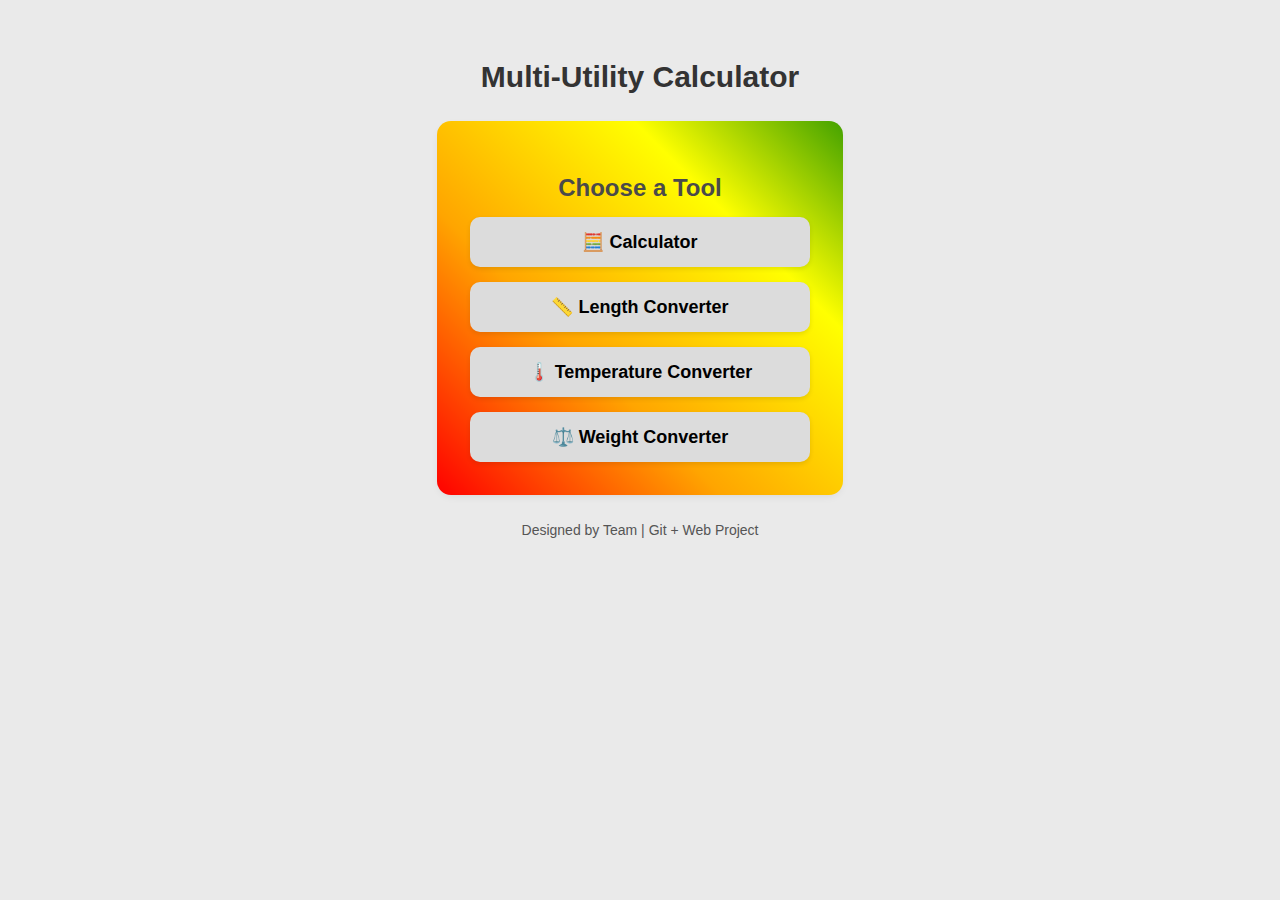
<file: index.html>
<!DOCTYPE html>
<html lang="en">
<head>
<meta charset="UTF-8">
<title> Multi-Utility Calculator </title>

<style>
body {
  font-family: Arial, sans-serif;
  text-align: center;
  background: #eaeaea;
  margin: 0;
  padding: 40px;
}

h1 {
  font-size: 30px;
  font-weight: bold;
  color: #333;
  margin-bottom: 30px;
}

.main-box {
  width: 340px;
  background: white;
  margin: 0 auto;
  padding: 30px;
  border-radius: 12px;
  box-shadow: 0 3px 10px rgba(0, 0, 0, 0.1);
  position: relative;
  z-index: 1;
}

.main-box::before {
  content: "";
  position: absolute;
  top: -3px;
  left: -3px;
  right: -3px;
  bottom: -3px;
  border-radius: 14px;
  background: linear-gradient(45deg, red, orange, yellow, green, blue, indigo, violet, red);
  background-size: 400%;
  z-index: -1;
  animation: moveColors 6s linear infinite;
}

@keyframes moveColors {
  0% { background-position: 0% 50%; }
  50% { background-position: 100% 50%; }
  100% { background-position: 0% 50%; }
}

.container {
  display: flex;
  flex-direction: column;
  gap: 15px;
  margin-top: 10px;
}

.btn {
  display: block;
  background: #dcdcdc;
  color: #000;
  padding: 14px;
  border-radius: 10px;
  text-decoration: none;
  font-size: 18px;
  font-weight: bold;
  box-shadow: 0 2px 5px rgba(0,0,0,0.1);
  transition: all 0.2s ease;
}

.btn:hover {
  background: #ffb347;
  color: white;
  transform: scale(1.03);
}

footer {
  margin-top: 30px;
  font-size: 14px;
  color: #555;
}
</style>
</head>

<body>
  <h1> Multi-Utility Calculator </h1>

  <div class="main-box">
    <h2 style="color:#4a4a4a; margin-bottom:15px;">Choose a Tool</h2>
    <div class="container">
      <a href="calci.html" class="btn">🧮 Calculator</a>
      <a href="length.html" class="btn">📏 Length Converter</a>
      <a href="temp.html" class="btn">🌡️ Temperature Converter</a>
      <a href="weight.html" class="btn">⚖️ Weight Converter</a>
    </div>
  </div>

  <footer>Designed by Team | Git + Web Project</footer>
</body>
</html>
</file>
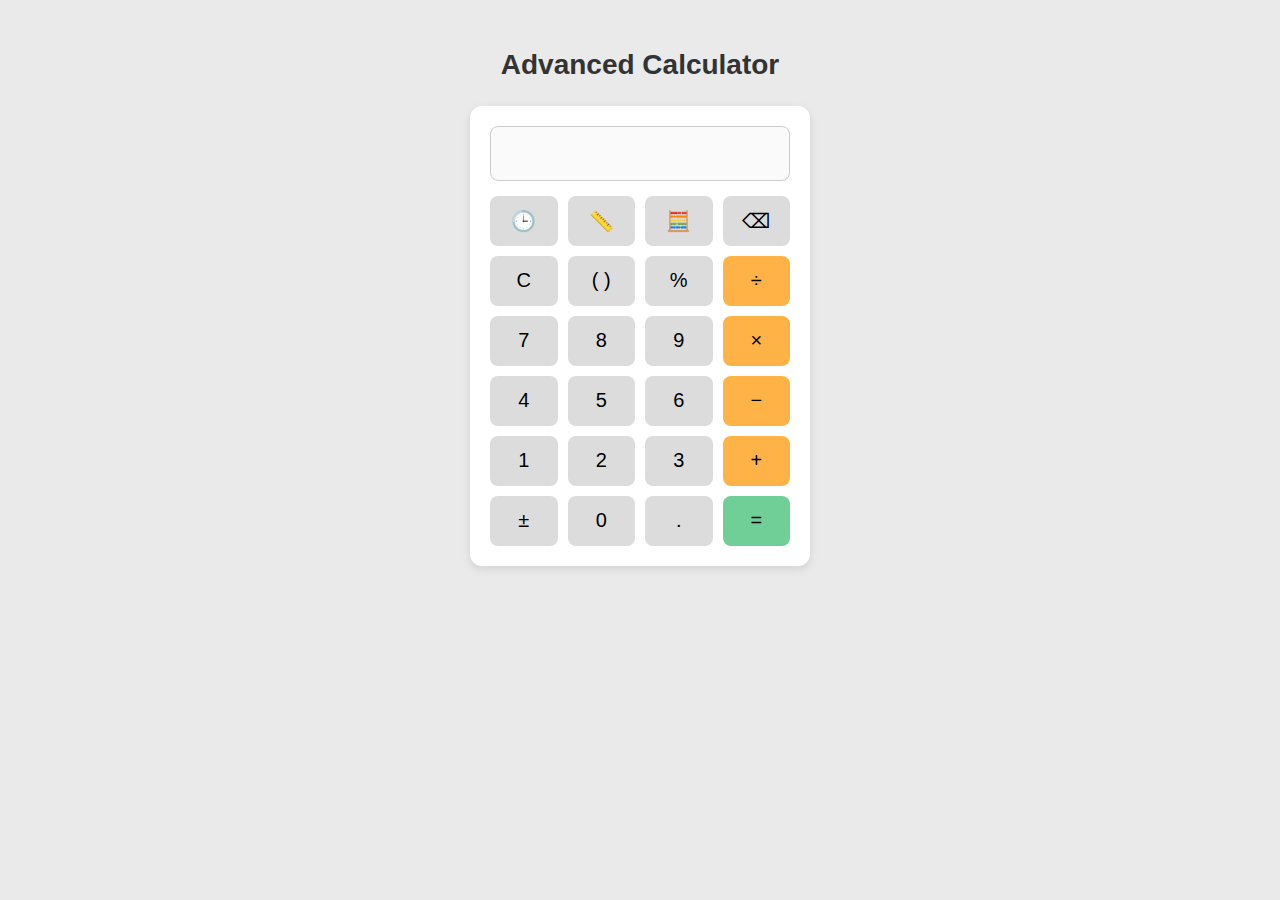
<file: calci.html>
<!DOCTYPE html>
<html lang="en">
<head>
    <meta charset="UTF-8">
    <title>Advanced Calculator</title>
    <link rel="stylesheet" href="css/style.css">

    <style>
        .calc-box {
            width: 300px;
            margin: auto;
            background: white;
            padding: 20px;
            border-radius: 12px;
        }

        #display {
            width: 100%;
            height: 55px;
            font-size: 26px;
            text-align: right;
            padding-right: 12px;
            margin-bottom: 15px;
            border-radius: 8px;
        }

        .row {
            display: grid;
            grid-template-columns: repeat(4, 1fr);
            gap: 10px;
            margin-top: 10px;
        }

        button {
            height: 50px;
            font-size: 20px;
            border-radius: 8px;
            border: none;
        }

        .top-btn {
            background: #dcdcdc;
        }

        .op {
            background: #ffb347;
        }

        .equal {
            background: #6fcf97;
        }
        /* HISTORY POPUP */
.history-popup {
    position: fixed;
    top: 20%;
    left: 50%;
    transform: translateX(-50%);
    width: 300px;
    height: 350px;
    background: white;
    border-radius: 12px;
    box-shadow: 0px 4px 15px rgba(0,0,0,0.2);
    padding: 15px;
    display: none; /* hidden by default */
    flex-direction: column;
    z-index: 999;
}

.history-header {
    font-size: 22px;
    font-weight: bold;
    margin-bottom: 10px;
    display: flex;
    justify-content: space-between;
}

.close-btn {
    background: rgb(255, 80, 80);
    border: none;
    padding: 5px 10px;
    border-radius: 6px;
    color: white;
    font-size: 16px;
}

.history-list {
    margin-top: 10px;
    height: 280px;
    overflow-y: auto;
    padding-right: 5px;
}

.history-item {
    padding: 8px;
    background: #f2f2f2;
    border-radius: 8px;
    margin-bottom: 8px;
    text-align: left;
    cursor: pointer;
    transition: 0.2s;
}

.history-item:hover {
    background: #ddd;
}

    </style>
</head>

<body>

    <h1>Advanced Calculator</h1>

    <div class="calc-box">

        <input type="text" id="display" disabled>

        <!-- Line 1 -->
        <div class="row">
            <button class="top-btn" onclick="openHistory()">🕒</button>
            <button class="top-btn" onclick="openUnitPopup()">📏</button>

            <button class="top-btn" onclick="toggleScientific()">🧮</button>
            <button class="top-btn" onclick="delChar()">⌫</button>
        </div>
<!-- SCIENTIFIC PANEL INSIDE CALC BOX -->
<div id="sciPanel" class="sci-panel">

    <div class="row sci-row">
        <button onclick="toggleDegRad()" id="degRadBtn">DEG</button>
        <button onclick="applyFunction('sqrt')">√x</button>
        <button onclick="applyFunction('abs')">|x|</button>
        <button onclick="pressConstant('pi')">π</button>
    </div>

    <div class="row sci-row">
        <button onclick="applyTrig('sin')">sin</button>
        <button onclick="applyTrig('cos')">cos</button>
        <button onclick="applyTrig('tan')">tan</button>
        <button onclick="pressConstant('e')">e</button>
    </div>

    <div class="row sci-row">
        <button onclick="applyFunction('ln')">ln</button>
        <button onclick="applyFunction('log')">log</button>
        <button onclick="applyFunction('inverse')">1/x</button>
    </div>

    <div class="row sci-row">
        <button onclick="applyFunction('exp')">eˣ</button>
        <button onclick="applyFunction('square')">x²</button>
        <button onclick="applyPower()">xʸ</button>
    </div>

</div>
        <!-- Line 2 -->
        <div class="row">
            <button onclick="clr()">C</button>
            <button onclick="pressBracket()">( )</button>
            <button onclick="press('%')">%</button>
            <button class="op" onclick="press('/')">÷</button>
        </div>

        <!-- Line 3 -->
        <div class="row">
            <button onclick="press('7')">7</button>
            <button onclick="press('8')">8</button>
            <button onclick="press('9')">9</button>
            <button class="op" onclick="press('*')">×</button>
        </div>

        <!-- Line 4 -->
        <div class="row">
            <button onclick="press('4')">4</button>
            <button onclick="press('5')">5</button>
            <button onclick="press('6')">6</button>
            <button class="op" onclick="press('-')">−</button>
        </div>

        <!-- Line 5 -->
        <div class="row">
            <button onclick="press('1')">1</button>
            <button onclick="press('2')">2</button>
            <button onclick="press('3')">3</button>
            <button class="op" onclick="press('+')">+</button>
        </div>

        <!-- Line 6 -->
        <div class="row">
            <button onclick="toggleSign()">±</button>
            <button onclick="press('0')">0</button>
            <button onclick="press('.')">.</button>
            <button class="equal" onclick="calculate()">=</button>
        </div>
        

    </div>
    <!-- HISTORY POPUP -->
<div id="historyPopup" class="history-popup">
    <div class="history-header">
        <span>History</span>
        <button class="close-btn" onclick="closeHistory()">✖</button>
    </div>

    <div id="historyList" class="history-list"></div>
</div>
<!-- UNIT CONVERTER POPUP -->
<div id="unitPopup" class="history-popup">
    <div class="history-header">
        <span>Select Converter</span>
        <button class="close-btn" onclick="closeUnitPopup()">✖</button>
    </div>

    <div class="unit-list">
        <button class="unit-btn" onclick="window.location.href='length.html'">Length Converter</button>
        <button class="unit-btn" onclick="window.location.href='weight.html'">Weight Converter</button>
        <button class="unit-btn" onclick="window.location.href='temp.html'">Temperature Converter</button>
    </div>
</div>

    <script src="js/calci.js"></script>

    <script>
        function delChar() {
            let text = document.getElementById("display").value;
            document.getElementById("display").value = text.slice(0, -1);
        }

        function toggleSign() {
            let val = document.getElementById("display").value;
            if (val.startsWith("-")) {
                document.getElementById("display").value = val.substring(1);
            } else {
                document.getElementById("display").value = "-" + val;
            }
        }
    </script>

</body>
</html>
</file>
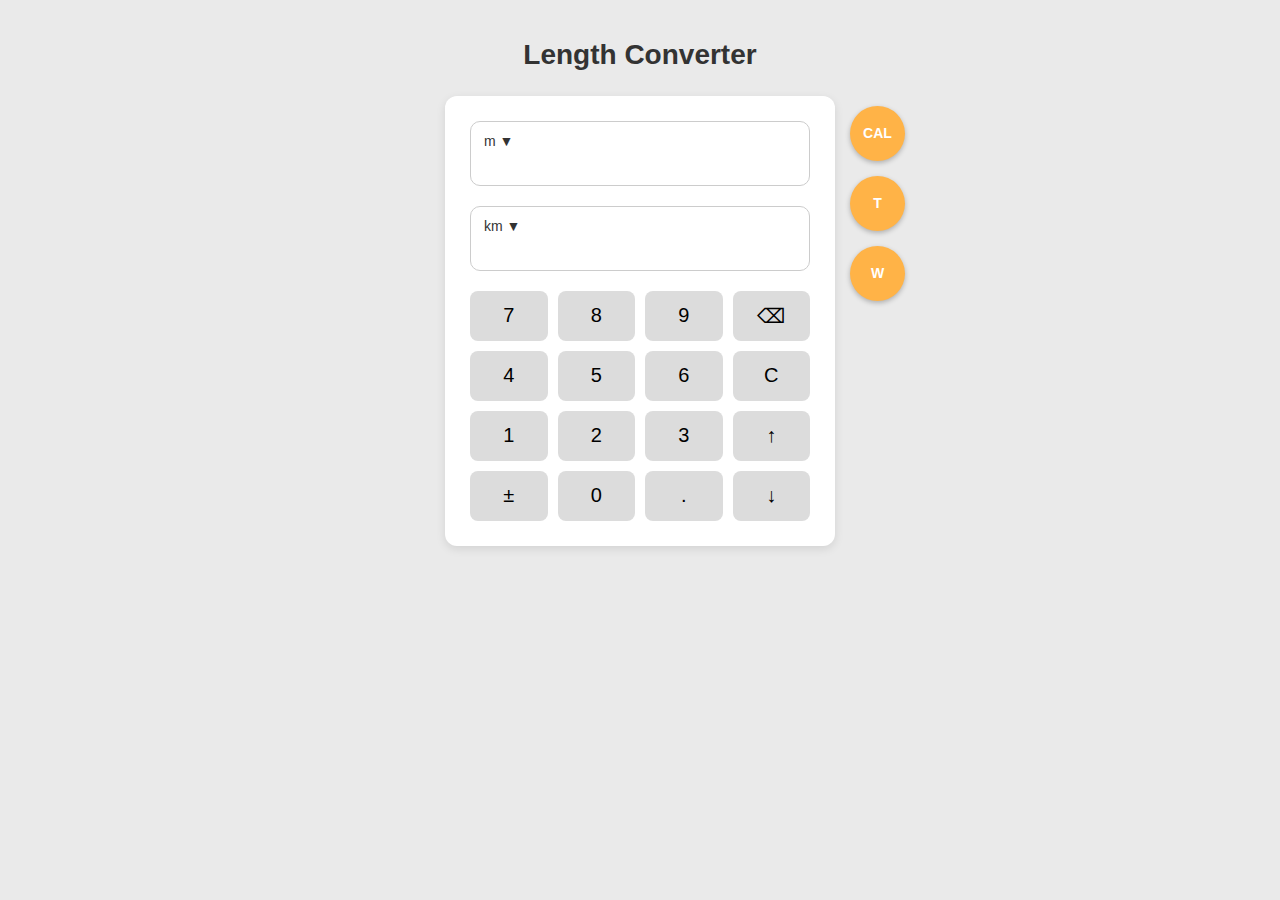
<file: length.html>
<!DOCTYPE html>
<html lang="en">
<head>
  <meta charset="UTF-8" />
  <title>Advanced Length Converter</title>
  <link rel="stylesheet" href="css/style.css" />
  <style>
    body {
    font-family: Arial, sans-serif;
    text-align: center;
    background: #eaeaea;
    margin: 0;
    padding: 20px;
  }

    h1 {
    margin-bottom: 25px;
  }

    .converter-container {
    position: relative;
    display: inline-block;
  }

  .converter-box {
    width: 340px;
    background: white;
    padding: 25px;
    border-radius: 12px;
    box-shadow: 0 3px 10px rgba(0, 0, 0, 0.1);
  }

  /* 🔹 Circular vertical nav buttons (ORANGE) */
  .side-buttons {
    position: absolute;
    top: 10px;
    right: -70px;
    display: flex;
    flex-direction: column;
    gap: 15px;
  }

  .side-buttons button {
    width: 55px;
    height: 55px;
    border-radius: 50%;
    border: none;
    background: #ffb347;       /* 🍊 orange color */
    color: #fff;
    font-weight: bold;
    font-size: 14px;
    cursor: pointer;
    transition: 0.2s;
    box-shadow: 0 2px 5px rgba(0, 0, 0, 0.25);
  }

  .side-buttons button:hover {
    background: #ff9900;       /* darker orange on hover */
    transform: scale(1.05);    /* slight pop effect */
  }

    .input-box {
      position: relative;
      margin-bottom: 20px;
    }

    /* Custom dropdown button */
    .unit-btn {
      position: absolute;
      top: 8px;
      left: 10px;
      background: none;
      border: none;
      color: #333;
      font-size: 14px;
      cursor: pointer;
      padding: 4px;
      border-radius: 6px;
      transition: 0.2s;
    }

    .unit-btn:hover {
      background: #f0f0f0;
    }

    /* Dropdown popup list */
    .unit-popup {
      display: none;
      position: absolute;
      top: 40px;
      left: 5px;
      width: 130px;
      background: #fff;
      box-shadow: 0 2px 10px rgba(0, 0, 0, 0.2);
      border-radius: 8px;
      z-index: 1000;
      text-align: left;
      overflow-y: auto;
      max-height: 220px;
    }

    .unit-option {
      padding: 8px 12px;
      cursor: pointer;
      font-size: 14px;
      transition: background 0.2s;
    }

    .unit-option:hover {
      background: #e3e3e3;
    }

    input[type="text"] {
      width: 100%;
      height: 65px;
      font-size: 24px;
      text-align: right;
      padding: 0 10px;
      border-radius: 10px;
      border: 1px solid #ccc;
      box-sizing: border-box;
      background: white;
      cursor: pointer;
    }

    input[type="text"]:focus {
      outline: none;
    }

    .active-box {
      border: 2px solid #4a90e2 !important;
    }

    .keypad {
      display: grid;
      grid-template-columns: repeat(4, 1fr);
      gap: 10px;
      margin-top: 15px;
    }

    .keypad button {
      height: 50px;
      font-size: 20px;
      border-radius: 8px;
      border: none;
      background: #dcdcdc;
      cursor: pointer;
      transition: 0.2s;
    }

    .keypad button:hover {
      background: #c5c5c5;
    }

    .convert-btn {
      margin-top: 15px;
      width: 100%;
      padding: 12px;
      background: #4a90e2;
      color: white;
      border-radius: 8px;
      font-size: 18px;
      border: none;
      cursor: pointer;
    }

    .convert-btn:hover {
      background: #2d6fba;
    }
  </style>
</head>

<body>
  <h1>Length Converter</h1>

  <div class="converter-container">
    <div class="converter-box">
      <!-- Input Box -->
      <div class="input-box">
        <button class="unit-btn" id="fromBtn" onclick="togglePopup('from')">m ▼</button>
        <div class="unit-popup" id="fromPopup">
          <div class="unit-option" onclick="selectUnit('from','mm')">Millimetres (mm)</div>
          <div class="unit-option" onclick="selectUnit('from','cm')">Centimetres (cm)</div>
          <div class="unit-option" onclick="selectUnit('from','m')">Metres (m)</div>
          <div class="unit-option" onclick="selectUnit('from','km')">Kilometres (km)</div>
          <div class="unit-option" onclick="selectUnit('from','in')">Inches (in)</div>
          <div class="unit-option" onclick="selectUnit('from','ft')">Feet (ft)</div>
          <div class="unit-option" onclick="selectUnit('from','yd')">Yards (yd)</div>
          <div class="unit-option" onclick="selectUnit('from','mi')">Miles (mi)</div>
          <div class="unit-option" onclick="selectUnit('from','NM')">Nautical Miles (NM)</div>
          <div class="unit-option" onclick="selectUnit('from','mil')">Mils (mil)</div>
        </div>
        <input type="text" id="fromValue" readonly onclick="setActiveBox('from')" />
      </div>

      <!-- Output Box -->
      <div class="input-box">
        <button class="unit-btn" id="toBtn" onclick="togglePopup('to')">km ▼</button>
        <div class="unit-popup" id="toPopup">
          <div class="unit-option" onclick="selectUnit('to','mm')">Millimetres (mm)</div>
          <div class="unit-option" onclick="selectUnit('to','cm')">Centimetres (cm)</div>
          <div class="unit-option" onclick="selectUnit('to','m')">Metres (m)</div>
          <div class="unit-option" onclick="selectUnit('to','km')">Kilometres (km)</div>
          <div class="unit-option" onclick="selectUnit('to','in')">Inches (in)</div>
          <div class="unit-option" onclick="selectUnit('to','ft')">Feet (ft)</div>
          <div class="unit-option" onclick="selectUnit('to','yd')">Yards (yd)</div>
          <div class="unit-option" onclick="selectUnit('to','mi')">Miles (mi)</div>
          <div class="unit-option" onclick="selectUnit('to','NM')">Nautical Miles (NM)</div>
          <div class="unit-option" onclick="selectUnit('to','mil')">Mils (mil)</div>
        </div>
        <input type="text" id="toValue" readonly onclick="setActiveBox('to')" />
      </div>

      <!-- Keypad -->
      <div class="keypad">
        <button onclick="pressNum('7')">7</button>
        <button onclick="pressNum('8')">8</button>
        <button onclick="pressNum('9')">9</button>
        <button onclick="delChar()">⌫</button>

        <button onclick="pressNum('4')">4</button>
        <button onclick="pressNum('5')">5</button>
        <button onclick="pressNum('6')">6</button>
        <button onclick="clr()">C</button>

        <button onclick="pressNum('1')">1</button>
        <button onclick="pressNum('2')">2</button>
        <button onclick="pressNum('3')">3</button>
        <button onclick="switchBox('up')">↑</button>

        <button onclick="toggleSign()">±</button>
        <button onclick="pressNum('0')">0</button>
        <button onclick="pressNum('.')">.</button>
        <button onclick="switchBox('down')">↓</button>
      </div>

      
    </div>

    <!-- 🔹 Side Navigation Buttons -->
    <div class="side-buttons">
      <button onclick="window.location.href='calci.html'">CAL</button>
      <button onclick="window.location.href='temp.html'">T</button>
      <button onclick="window.location.href='weight.html'">W</button>
    </div>
  </div>

  <script src="js/length.js"></script>
</body>
</html>
</file>
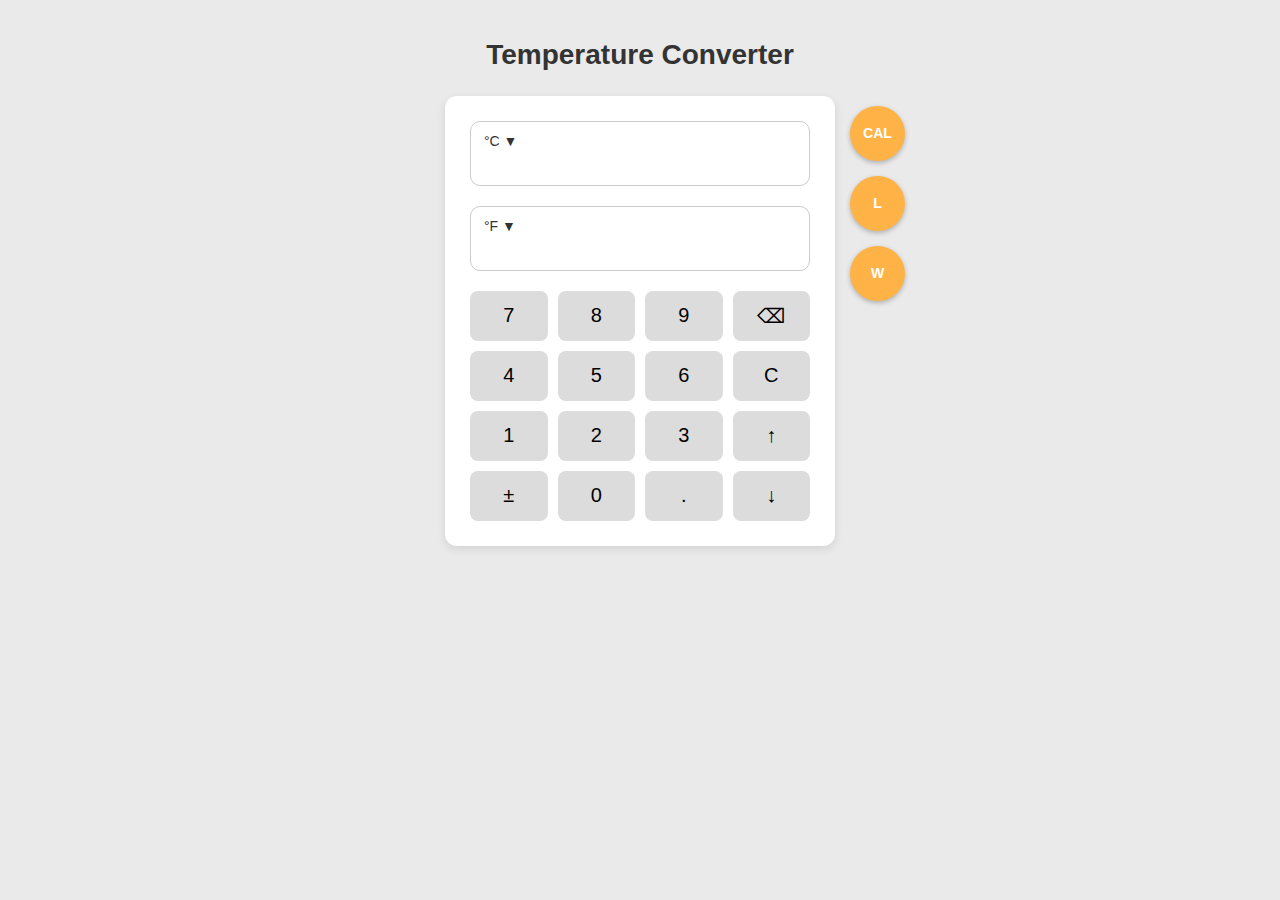
<file: temp.html>
<!DOCTYPE html>
<html lang="en">
<head>
  <meta charset="UTF-8" />
  <title>Advanced Temperature Converter</title>
  <link rel="stylesheet" href="css/style.css" />
  <style>
    body {
      font-family: Arial, sans-serif;
      text-align: center;
      background: #eaeaea;
      margin: 0;
      padding: 20px;
    }

    h1 {
      margin-bottom: 25px;
    }

    .converter-container {
      position: relative;
      display: inline-block;
    }

    .converter-box {
      width: 340px;
      background: white;
      padding: 25px;
      border-radius: 12px;
      box-shadow: 0 3px 10px rgba(0, 0, 0, 0.1);
    }

    /* 🔹 Circular vertical nav buttons (orange) */
    .side-buttons {
      position: absolute;
      top: 10px;
      right: -70px;
      display: flex;
      flex-direction: column;
      gap: 15px;
    }

    .side-buttons button {
      width: 55px;
      height: 55px;
      border-radius: 50%;
      border: none;
      background: #ffb347;
      color: #fff;
      font-weight: bold;
      font-size: 14px;
      cursor: pointer;
      transition: 0.2s;
      box-shadow: 0 2px 5px rgba(0, 0, 0, 0.25);
    }

    .side-buttons button:hover {
      background: #ff9900;
      transform: scale(1.05);
    }

    .input-box {
      position: relative;
      margin-bottom: 20px;
    }

    /* Unit dropdown button */
    .unit-btn {
      position: absolute;
      top: 8px;
      left: 10px;
      background: none;
      border: none;
      color: #333;
      font-size: 14px;
      cursor: pointer;
      padding: 4px;
      border-radius: 6px;
      transition: 0.2s;
    }

    .unit-btn:hover {
      background: #f0f0f0;
    }

    /* Unit selection popup */
    .unit-popup {
      display: none;
      position: absolute;
      top: 40px;
      left: 5px;
      width: 130px;
      background: #fff;
      box-shadow: 0 2px 10px rgba(0, 0, 0, 0.2);
      border-radius: 8px;
      z-index: 1000;
      text-align: left;
    }

    .unit-option {
      padding: 8px 12px;
      cursor: pointer;
      font-size: 14px;
      transition: 0.2s;
    }

    .unit-option:hover {
      background: #e3e3e3;
    }

    input[type="text"] {
      width: 100%;
      height: 65px;
      font-size: 24px;
      text-align: right;
      padding: 0 10px;
      border-radius: 10px;
      border: 1px solid #ccc;
      box-sizing: border-box;
      background: white;
      cursor: pointer;
    }

    input[type="text"]:focus {
      outline: none;
    }

    .active-box {
      border: 2px solid #4a90e2 !important;
    }

    .keypad {
      display: grid;
      grid-template-columns: repeat(4, 1fr);
      gap: 10px;
      margin-top: 15px;
    }

    .keypad button {
      height: 50px;
      font-size: 20px;
      border-radius: 8px;
      border: none;
      background: #dcdcdc;
      cursor: pointer;
      transition: 0.2s;
    }

    .keypad button:hover {
      background: #c5c5c5;
    }

    .convert-btn {
      margin-top: 15px;
      width: 100%;
      padding: 12px;
      background: #4a90e2;
      color: white;
      border-radius: 8px;
      font-size: 18px;
      border: none;
      cursor: pointer;
    }

    .convert-btn:hover {
      background: #2d6fba;
    }
  </style>
</head>

<body>
  <h1>Temperature Converter</h1>

  <div class="converter-container">
    <div class="converter-box">

      <!-- Input Box -->
      <div class="input-box">
        <button class="unit-btn" id="fromBtn" onclick="togglePopup('from')">°C ▼</button>
        <div class="unit-popup" id="fromPopup">
          <div class="unit-option" onclick="selectUnit('from','C')">Celsius (°C)</div>
          <div class="unit-option" onclick="selectUnit('from','F')">Fahrenheit (°F)</div>
          <div class="unit-option" onclick="selectUnit('from','K')">Kelvin (K)</div>
        </div>
        <input type="text" id="fromValue" readonly onclick="setActiveBox('from')" />
      </div>

      <!-- Output Box -->
      <div class="input-box">
        <button class="unit-btn" id="toBtn" onclick="togglePopup('to')">°F ▼</button>
        <div class="unit-popup" id="toPopup">
          <div class="unit-option" onclick="selectUnit('to','C')">Celsius (°C)</div>
          <div class="unit-option" onclick="selectUnit('to','F')">Fahrenheit (°F)</div>
          <div class="unit-option" onclick="selectUnit('to','K')">Kelvin (K)</div>
        </div>
        <input type="text" id="toValue" readonly onclick="setActiveBox('to')" />
      </div>

      <!-- Keypad -->
      <div class="keypad">
        <button onclick="pressNum('7')">7</button>
        <button onclick="pressNum('8')">8</button>
        <button onclick="pressNum('9')">9</button>
        <button onclick="delChar()">⌫</button>

        <button onclick="pressNum('4')">4</button>
        <button onclick="pressNum('5')">5</button>
        <button onclick="pressNum('6')">6</button>
        <button onclick="clr()">C</button>

        <button onclick="pressNum('1')">1</button>
        <button onclick="pressNum('2')">2</button>
        <button onclick="pressNum('3')">3</button>
        <button onclick="switchBox('up')">↑</button>

        <button onclick="toggleSign()">±</button>
        <button onclick="pressNum('0')">0</button>
        <button onclick="pressNum('.')">.</button>
        <button onclick="switchBox('down')">↓</button>
      </div>

      
    </div>

    <!-- Side Navigation Buttons -->
    <!-- ✅ Updated Side Navigation Buttons -->
<div class="side-buttons">
  <button onclick="window.location.href='calci.html'">CAL</button>
  <button onclick="window.location.href='length.html'">L</button>
  <button onclick="window.location.href='weight.html'">W</button>
</div>

  </div>

  <script src="js/temp.js"></script>
</body>
</html>
</file>
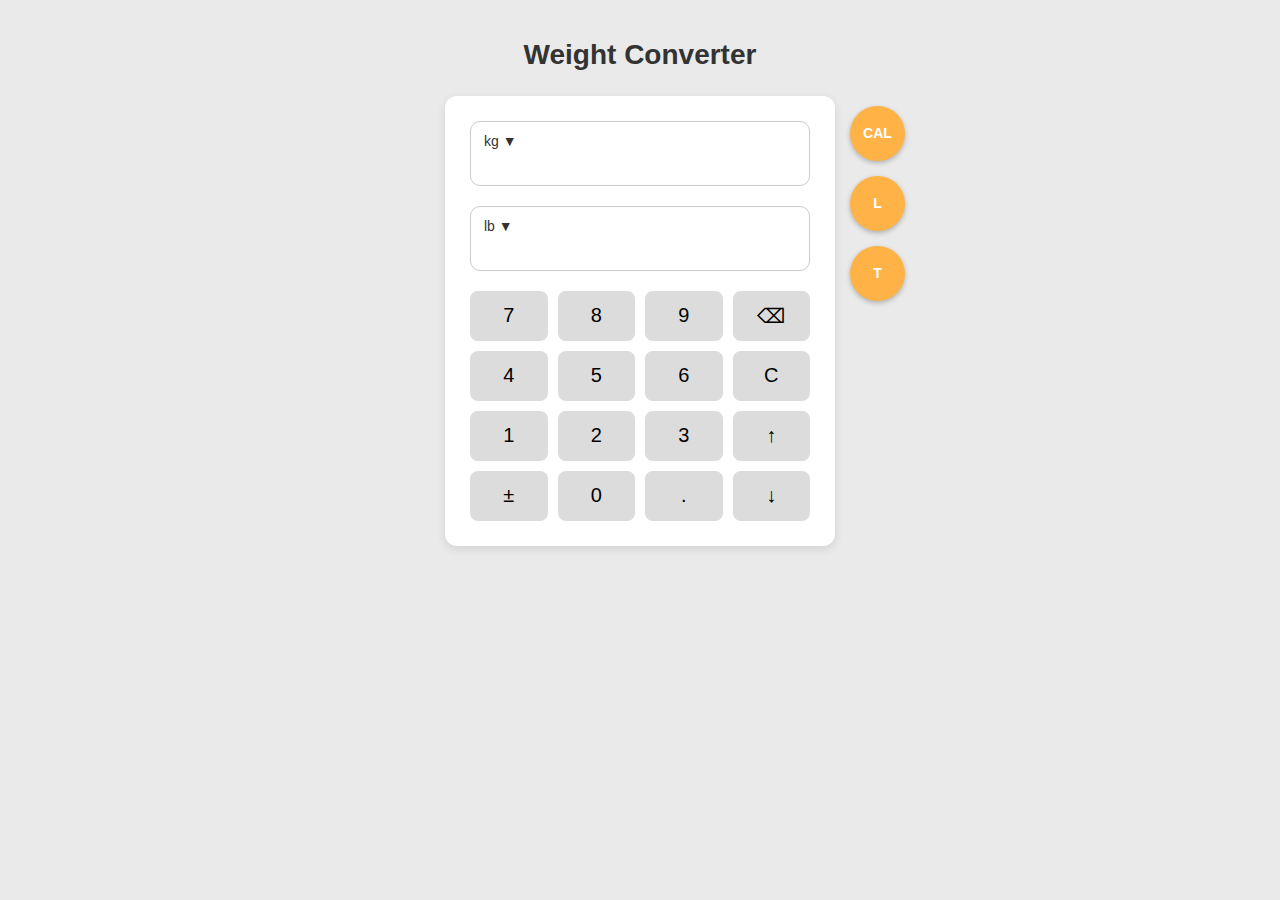
<file: weight.html>
<!DOCTYPE html>
<html lang="en">
<head>
  <meta charset="UTF-8" />
  <title>Advanced Weight Converter</title>
  <link rel="stylesheet" href="css/style.css" />
  <style>
    body {
      font-family: Arial, sans-serif;
      text-align: center;
      background: #eaeaea;
      margin: 0;
      padding: 20px;
    }

    h1 {
      margin-bottom: 25px;
    }

    .converter-container {
      position: relative;
      display: inline-block;
    }

    .converter-box {
      width: 340px;
      background: white;
      padding: 25px;
      border-radius: 12px;
      box-shadow: 0 3px 10px rgba(0, 0, 0, 0.1);
    }

    /* 🔹 Circular vertical nav buttons (orange) */
    .side-buttons {
      position: absolute;
      top: 10px;
      right: -70px;
      display: flex;
      flex-direction: column;
      gap: 15px;
    }

    .side-buttons button {
      width: 55px;
      height: 55px;
      border-radius: 50%;
      border: none;
      background: #ffb347;
      color: #fff;
      font-weight: bold;
      font-size: 14px;
      cursor: pointer;
      transition: 0.2s;
      box-shadow: 0 2px 5px rgba(0, 0, 0, 0.25);
    }

    .side-buttons button:hover {
      background: #ff9900;
      transform: scale(1.05);
    }

    .input-box {
      position: relative;
      margin-bottom: 20px;
    }

    /* Unit dropdown button */
    .unit-btn {
      position: absolute;
      top: 8px;
      left: 10px;
      background: none;
      border: none;
      color: #333;
      font-size: 14px;
      cursor: pointer;
      padding: 4px;
      border-radius: 6px;
      transition: 0.2s;
    }

    .unit-btn:hover {
      background: #f0f0f0;
    }

    /* Unit selection popup */
    .unit-popup {
      display: none;
      position: absolute;
      top: 40px;
      left: 5px;
      width: 150px;
      background: #fff;
      box-shadow: 0 2px 10px rgba(0, 0, 0, 0.2);
      border-radius: 8px;
      z-index: 1000;
      text-align: left;
    }

    .unit-option {
      padding: 8px 12px;
      cursor: pointer;
      font-size: 14px;
      transition: 0.2s;
    }

    .unit-option:hover {
      background: #e3e3e3;
    }

    input[type="text"] {
      width: 100%;
      height: 65px;
      font-size: 24px;
      text-align: right;
      padding: 0 10px;
      border-radius: 10px;
      border: 1px solid #ccc;
      box-sizing: border-box;
      background: white;
      cursor: pointer;
    }

    input[type="text"]:focus {
      outline: none;
    }

    .active-box {
      border: 2px solid #4a90e2 !important;
    }

    .keypad {
      display: grid;
      grid-template-columns: repeat(4, 1fr);
      gap: 10px;
      margin-top: 15px;
    }

    .keypad button {
      height: 50px;
      font-size: 20px;
      border-radius: 8px;
      border: none;
      background: #dcdcdc;
      cursor: pointer;
      transition: 0.2s;
    }

    .keypad button:hover {
      background: #c5c5c5;
    }

  </style>
</head>

<body>
  <h1>Weight Converter</h1>

  <div class="converter-container">
    <div class="converter-box">

      <!-- Input Box -->
      <div class="input-box">
        <button class="unit-btn" id="fromBtn" onclick="togglePopup('from')">kg ▼</button>
        <div class="unit-popup" id="fromPopup">
          <div class="unit-option" onclick="selectUnit('from','t')">Tons (t)</div>
          <div class="unit-option" onclick="selectUnit('from','uk_ton')">UK Tons</div>
          <div class="unit-option" onclick="selectUnit('from','us_ton')">US Tons</div>
          <div class="unit-option" onclick="selectUnit('from','lb')">Pounds (lb)</div>
          <div class="unit-option" onclick="selectUnit('from','oz')">Ounces (oz)</div>
          <div class="unit-option" onclick="selectUnit('from','kg')">Kilogrammes (kg)</div>
          <div class="unit-option" onclick="selectUnit('from','g')">Grams (g)</div>
        </div>
        <input type="text" id="fromValue" readonly onclick="setActiveBox('from')" />
      </div>

      <!-- Output Box -->
      <div class="input-box">
        <button class="unit-btn" id="toBtn" onclick="togglePopup('to')">lb ▼</button>
        <div class="unit-popup" id="toPopup">
          <div class="unit-option" onclick="selectUnit('to','t')">Tons (t)</div>
          <div class="unit-option" onclick="selectUnit('to','uk_ton')">UK Tons</div>
          <div class="unit-option" onclick="selectUnit('to','us_ton')">US Tons</div>
          <div class="unit-option" onclick="selectUnit('to','lb')">Pounds (lb)</div>
          <div class="unit-option" onclick="selectUnit('to','oz')">Ounces (oz)</div>
          <div class="unit-option" onclick="selectUnit('to','kg')">Kilogrammes (kg)</div>
          <div class="unit-option" onclick="selectUnit('to','g')">Grams (g)</div>
        </div>
        <input type="text" id="toValue" readonly onclick="setActiveBox('to')" />
      </div>

      <!-- Keypad -->
      <div class="keypad">
        <button onclick="pressNum('7')">7</button>
        <button onclick="pressNum('8')">8</button>
        <button onclick="pressNum('9')">9</button>
        <button onclick="delChar()">⌫</button>

        <button onclick="pressNum('4')">4</button>
        <button onclick="pressNum('5')">5</button>
        <button onclick="pressNum('6')">6</button>
        <button onclick="clr()">C</button>

        <button onclick="pressNum('1')">1</button>
        <button onclick="pressNum('2')">2</button>
        <button onclick="pressNum('3')">3</button>
        <button onclick="switchBox('up')">↑</button>

        <button onclick="toggleSign()">±</button>
        <button onclick="pressNum('0')">0</button>
        <button onclick="pressNum('.')">.</button>
        <button onclick="switchBox('down')">↓</button>
      </div>

    </div>

    <!-- ✅ Updated Side Navigation Buttons -->
    <div class="side-buttons">
      <button onclick="window.location.href='calci.html'">CAL</button>
      <button onclick="window.location.href='length.html'">L</button>
      <button onclick="window.location.href='temp.html'">T</button>
    </div>
  </div>

  <script src="js/weight.js"></script>
</body>
</html>
</file>
<file: css/style.css>
body {
    font-family: Arial, sans-serif;
    text-align: center;
    background: #eaeaea;
    padding: 30px;
    margin: 0;
}

h1 {
    margin-bottom: 25px;
    font-size: 28px;
    font-weight: bold;
    color: #333;
}

.container {
    display: flex;
    flex-direction: column;
    gap: 15px;
    width: 300px;
    margin: auto;
}

.btn {
    background: #4a4a4a;
    color: white;
    padding: 14px;
    border-radius: 10px;
    text-decoration: none;
    font-size: 18px;
    transition: 0.2s;
}

.btn:hover {
    background: #000;
}
.calc, .box, .calc-box {
    width: 300px;
    margin: auto;
    background: white;
    padding: 20px;
    border-radius: 12px;
    box-shadow: 0px 3px 10px rgba(0,0,0,0.1);
}


#display {
    display: block;
    margin: 0 auto 15px auto;
    width: 100%;
    max-width: 300px;
        
    height: 55px;
    font-size: 26px;
    text-align: right;
    padding-right: 12px;
    border-radius: 8px;
    border: 1px solid #ccc;
    box-sizing: border-box; 
}
.calc-box {
    width: fit-content;  
    margin: 0 auto;        
    background: white;
    padding: 20px;
    border-radius: 12px;
}


input[type="number"] {
    width: 90%;
    padding: 10px;
    font-size: 18px;
    border-radius: 8px;
    border: 1px solid #ccc;
}

.box button {
    margin-top: 10px;
    width: 100%;
    padding: 12px;
    background: #4a90e2;
    color: white;
    border-radius: 8px;
    font-size: 18px;
    border: none;
    cursor: pointer;
}

button {
    cursor: pointer;
    background: #dcdcdc;     
    color: #000;
    border: none;
    border-radius: 8px;
    transition: background 0.2s ease;
}
button:hover {
    background: #cfcfcf;     
}

.row button {
    height: 50px;
    font-size: 20px;
}

.top-btn {
    background: #dcdcdc; 
}

.op {
    background: #ffb347;     
}

.equal {
    background: #6fcf97;
}

.full {
    width: 100%;
    background: red;
    color: white;
}

#result {
    margin-top: 15px;
    font-size: 20px;
    font-weight: bold;
    color: #333;
}
.unit-list {
    display: flex;
    flex-direction: column;
    gap: 12px;
    margin-top: 15px;
}

.unit-btn {
    padding: 14px;
    border-radius: 10px;
    font-size: 18px;
    border: none;
    background: #4a90e2;
    color: white;
    cursor: pointer;
    transition: 0.2s;
}

.unit-btn:hover {
    background: #2d6fba;
}
.sci-panel {
    display: none;
    margin-bottom: 15px;
}

.sci-panel .row button {
    background: #dcdcdc;
    height: 45px;
    font-size: 18px;
}
.sci-panel {
    display: none;
    margin-bottom: 10px;
}

.sci-row button {
    height: 40px !important;
    font-size: 16px;
    background: #eeeeee;
}
.sci-panel .row button,
.sci-row button {
    height: 45px;
    font-size: 18px;
    background: #dcdcdc;    
}
</file>
